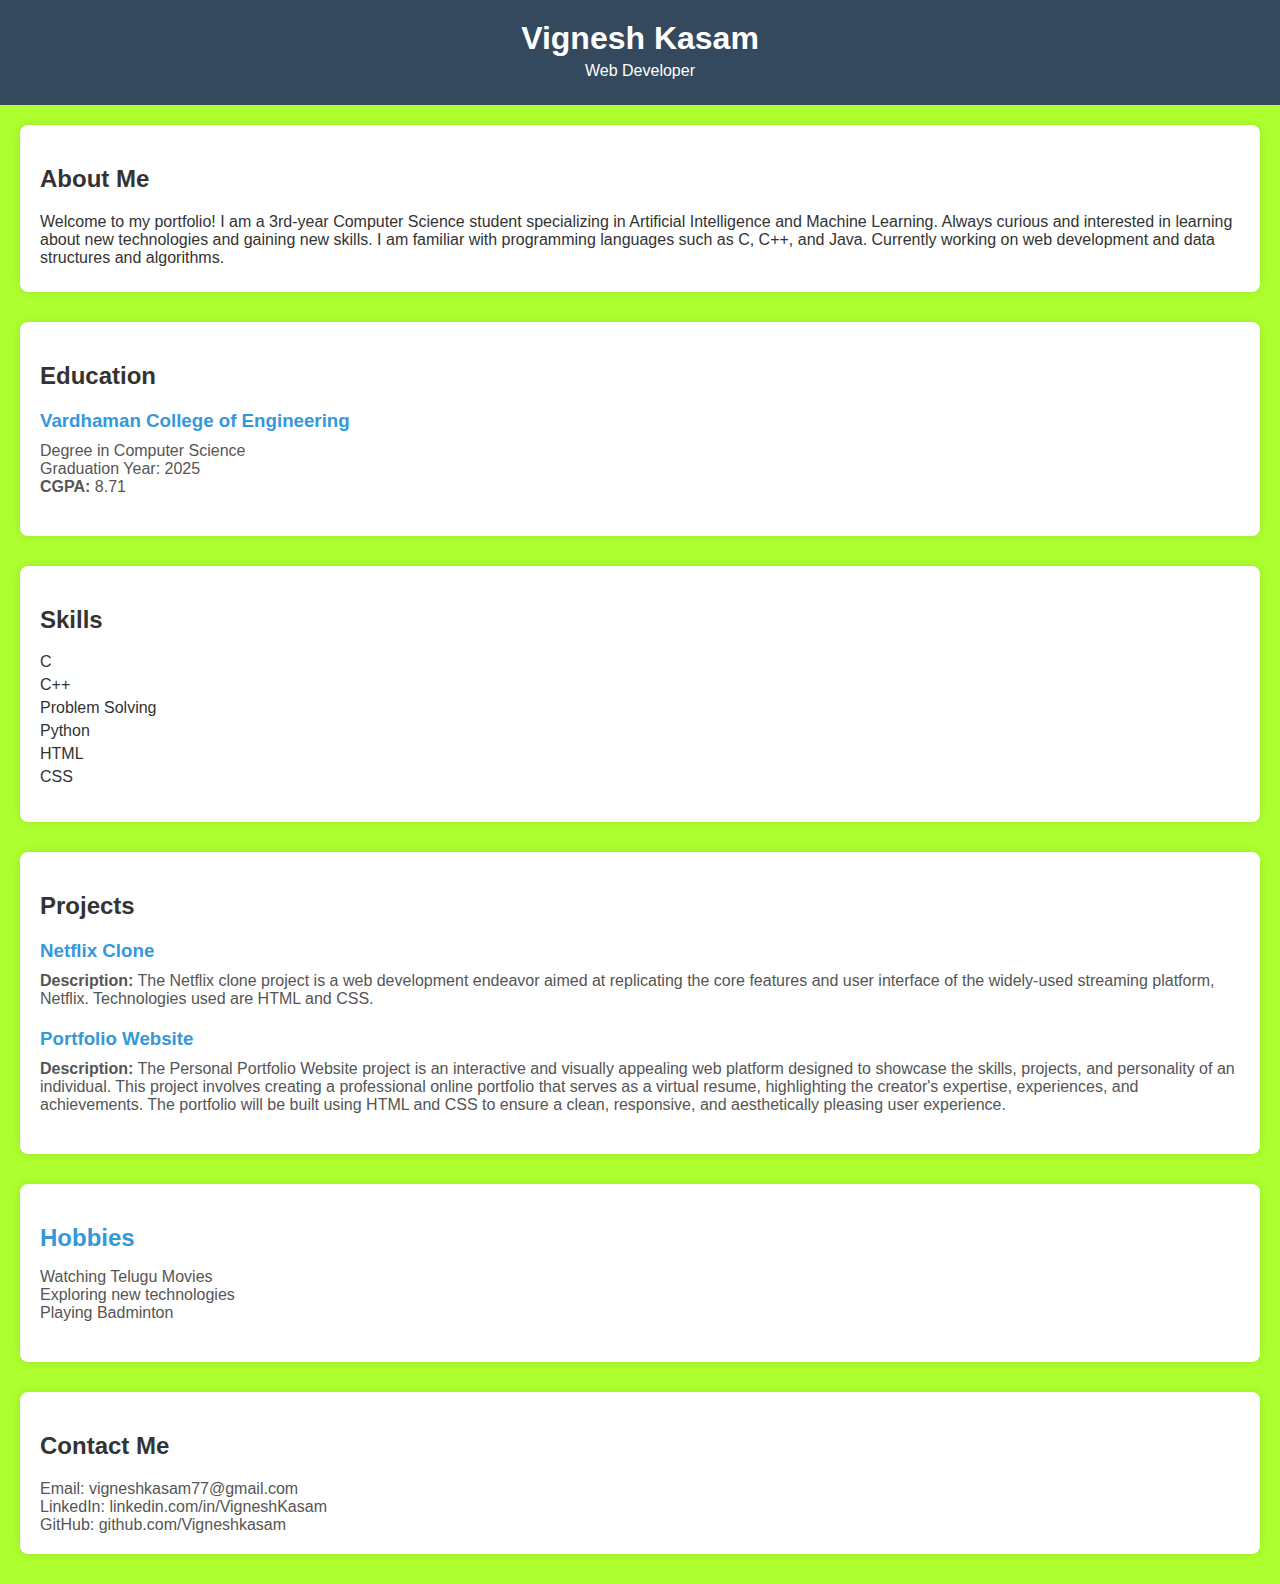
<file: Portfolio/index.html>
<!DOCTYPE html>
<html lang="en">
<head>
    <meta charset="UTF-8">
    <meta name="viewport" content="width=device-width, initial-scale=1.0">
    <link rel="stylesheet" href="styles.css">
    <title>Vignesh Kasam - Web Developer</title>
</head>
<body>
    <header>
        <h1>Vignesh Kasam</h1>
        <p>Web Developer</p>
    </header>

    <section id="about">
        <h2>About Me</h2>
        <p>Welcome to my portfolio! I am a 3rd-year Computer Science student specializing in Artificial Intelligence and Machine Learning. Always curious and interested in learning about new technologies and gaining new skills. I am familiar with programming languages such as C, C++, and Java. Currently working on web development and data structures and algorithms.</p>
    </section>

    <section id="education">
        <h2>Education</h2>
        <div class="education-entry">
            <h3>Vardhaman College of Engineering</h3>
            <p>Degree in Computer Science</p>
            <p>Graduation Year: 2025</p>
            <p><strong>CGPA:</strong> 8.71</p>
        </div>
        <!-- Add more entries for additional educational experiences if needed -->
    </section>

    <section id="skills">
        <h2>Skills</h2>
        <ul>
            <li>C</li>
            <li>C++</li>
            <li>Problem Solving</li>
            <li>Python</li>
            <li>HTML</li>
            <li>CSS</li>
        </ul>
    </section>

    <section id="projects">
        <h2>Projects</h2>
        <div class="project">
            <h3>Netflix Clone</h3>
            <p><strong>Description:</strong> The Netflix clone project is a web development endeavor aimed at replicating the core features and user interface of the widely-used streaming platform, Netflix. Technologies used are HTML and CSS.</p>
        </div>

        <div class="project">
            <h3>Portfolio Website</h3>
            <p><strong>Description:</strong> The Personal Portfolio Website project is an interactive and visually appealing web platform designed to showcase the skills, projects, and personality of an individual. This project involves creating a professional online portfolio that serves as a virtual resume, highlighting the creator's expertise, experiences, and achievements. The portfolio will be built using HTML and CSS to ensure a clean, responsive, and aesthetically pleasing user experience.</p>
        </div>
    </section>
    <section id="hobbies">
        <h2>Hobbies</h2>
        <ul>
            <li>Watching Telugu Movies</li>
            <li>Exploring new technologies</li>
            <li>Playing Badminton</li>
            <!-- Add more hobbies as needed -->
        </ul>
    </section>
    <section id="contact">
        <h2>Contact Me</h2>
        <p>Email: vigneshkasam77@gmail.com</p>
        <p>LinkedIn: linkedin.com/in/VigneshKasam</p>
        <p>GitHub: github.com/Vigneshkasam</p>
    </section>
</body>
</html>
</file>
<file: Portfolio/styles.css>
body {
    font-family: 'Arial', sans-serif;
    margin: 0;
    padding: 0;
    background-color: greenyellow; /* Light Gray */
    color: #333;
    transition: background-color 0.3s ease;
}

header {
    background-color: #2c3e50; /* Dark Blue Gray */
    color: #ecf0f1;
    text-align: center;
    padding: 20px;
    transition: background-color 0.3s ease, color 0.3s ease;
}

h1 {
    margin: 0;
    font-size: 2em;
}

p {
    margin: 5px 0;
}

section {
    padding: 20px;
    background-color: #fff; /* White */
    margin: 20px;
    border-radius: 8px;
    box-shadow: 0 0 10px rgba(0, 0, 0, 0.1);
    transition: transform 0.3s ease, box-shadow 0.3s ease;
}

#about, #education, #skills, #projects, #hobbies, #contact {
    margin-bottom: 30px;
}

.education-entry, .project, #hobbies ul {
    margin-bottom: 20px;
    transition: transform 0.3s ease, box-shadow 0.3s ease;
}

.education-entry h3, .project h3, #hobbies h2 {
    margin-bottom: 10px;
    color: #3498db; /* Bright Blue */
    transition: color 0.3s ease;
}

.education-entry p, .project p, #hobbies li, #contact p {
    margin: 0;
    color: #555;
    transition: color 0.3s ease;
}

ul {
    list-style-type: none;
    padding: 0;
}

ul li {
    margin-bottom: 5px;
    transition: background-color 0.3s ease, transform 0.3s ease;
}

/* Hover effect for sections */
.project, #hobbies li {
    cursor: pointer;
}

.project:hover, #hobbies li:hover {
    background-color: #d2d7db; /* Light Gray Blue */
    transform: scale(1.02);
    box-shadow: 0 0 20px rgba(0, 0, 0, 0.2);
}

/* Hover effect for header */
header:hover {
    background-color: #34495e; /* Slightly Darker Blue Gray */
    color: #ffffff;
}
</file>
